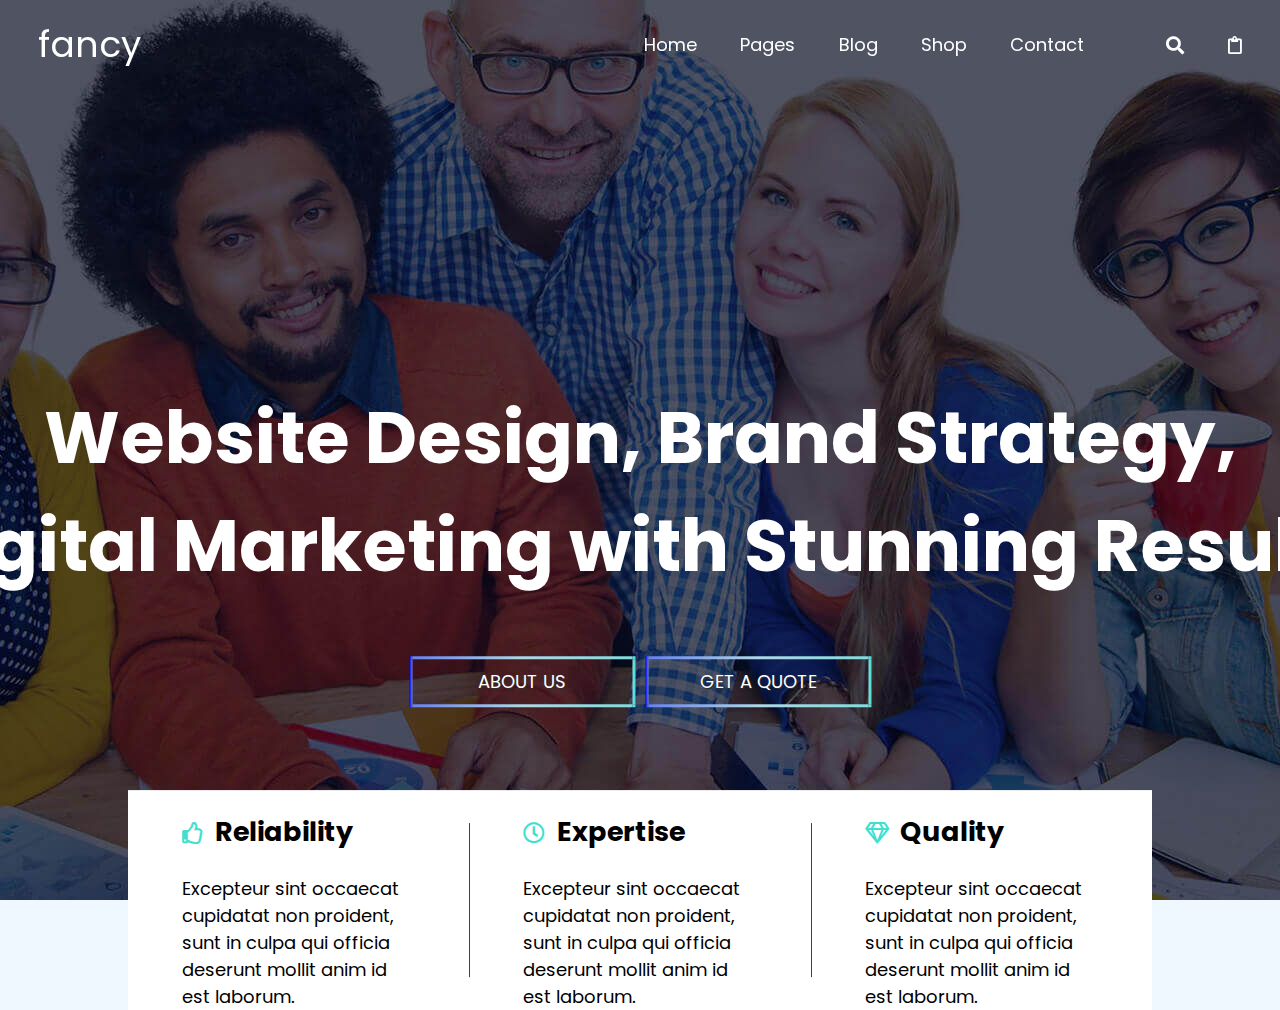
<file: Class_11_Example_2/index.html>
<html>
	<head>
		<title>Class 11 Example
		</title>
		<link rel="stylesheet" href="css/standard.css">
		<link href="https://fonts.googleapis.com/css?family=Poppins" rel="stylesheet">
		<link href="css/fontawesome-all.css" rel="stylesheet">
	</head>
	<body>
		<article id="home">
			<header>
				<span>fancy</span>
				<nav>
					<a href="#">Home</a>
					<a href="#">Pages</a>
					<a href="#">Blog</a>
					<a href="#">Shop</a>
					<a href="#">Contact</a>
					<a href="#"><i class="fas fa-search"></i></a>
					<a href="#"><i class="far fa-clipboard"></i></a>
				</nav>
			</header>
			<main>
				<h1>
					Website Design, Brand Strategy,
					<br>
					Digital Marketing with Stunning Results
				</h1>
				<a href="#">About us</a>
				<a href="#">Get a quote</a>
			</main>
			<div class="teaser">
				<div>
					<h2>
						<i class="far fa-thumbs-up"></i>
						Reliability
					</h2>
					Excepteur sint occaecat cupidatat non proident,
					sunt in culpa qui officia deserunt mollit anim id est laborum.
				</div>
				<div>
					<h2>
						<i class="far fa-clock"></i>
						Expertise
					</h2>
					Excepteur sint occaecat cupidatat non proident,
					sunt in culpa qui officia deserunt mollit anim id est laborum.
				</div>
				<div>
					<h2>
						<i class="far fa-gem"></i>
						Quality
					</h2>
					Excepteur sint occaecat cupidatat non proident,
					sunt in culpa qui officia deserunt mollit anim id est laborum.
				</div>
			</div>
		</article>
	</body>
</html>

<!-- 
a[href="#"]*5

i.fas.fa-search   
i.far.fa-clipboard   
 -->
</file>
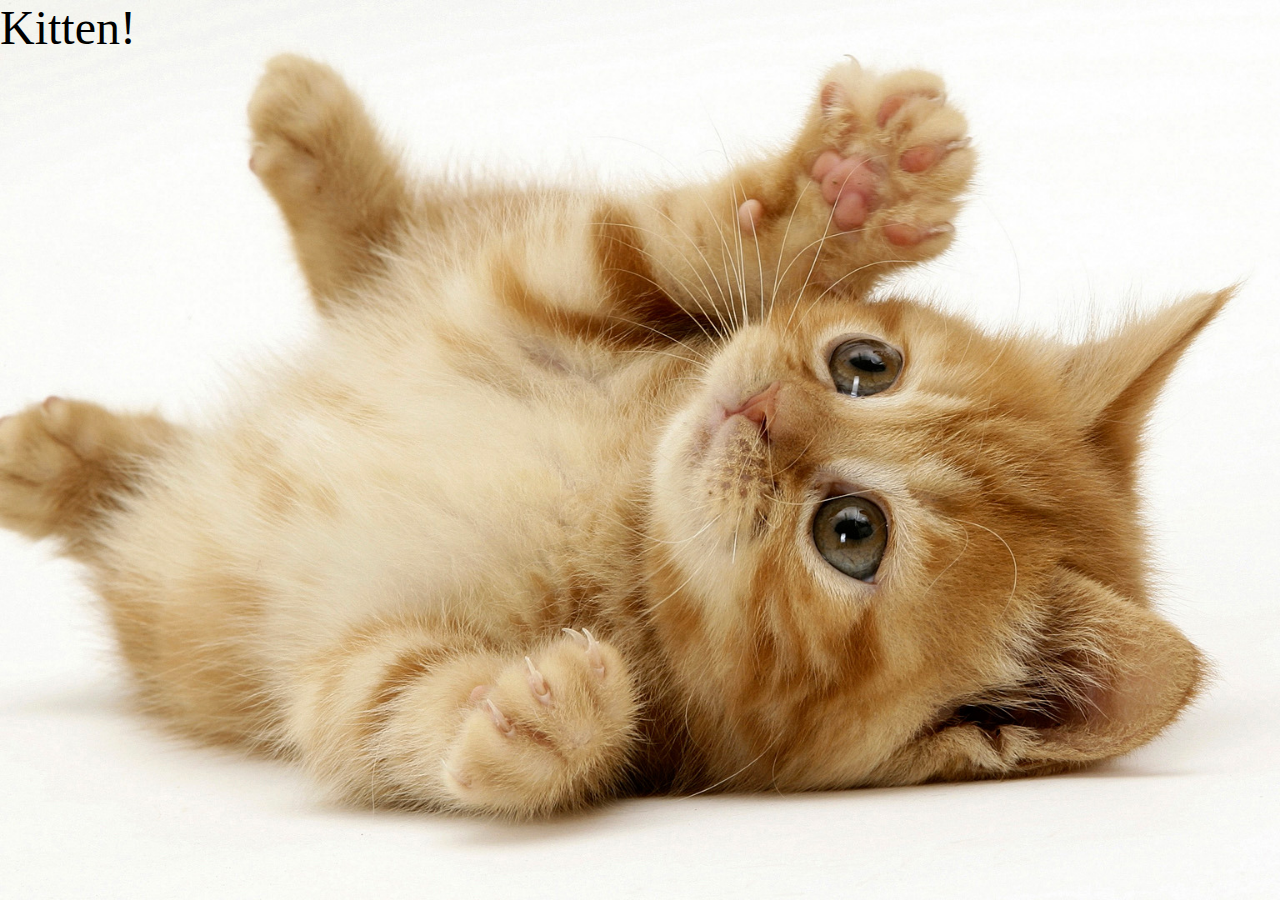
<file: code-challenge-three/index.html>
<!DOCTYPE html>
<html>
    <head>
        <title>Code Challenge 3</title>
        <link rel="stylesheet" href="./css/standard.css">
    </head>
    <body>
        <section id="kitten">Kitten!</section>
    </body>
</html>
</file>
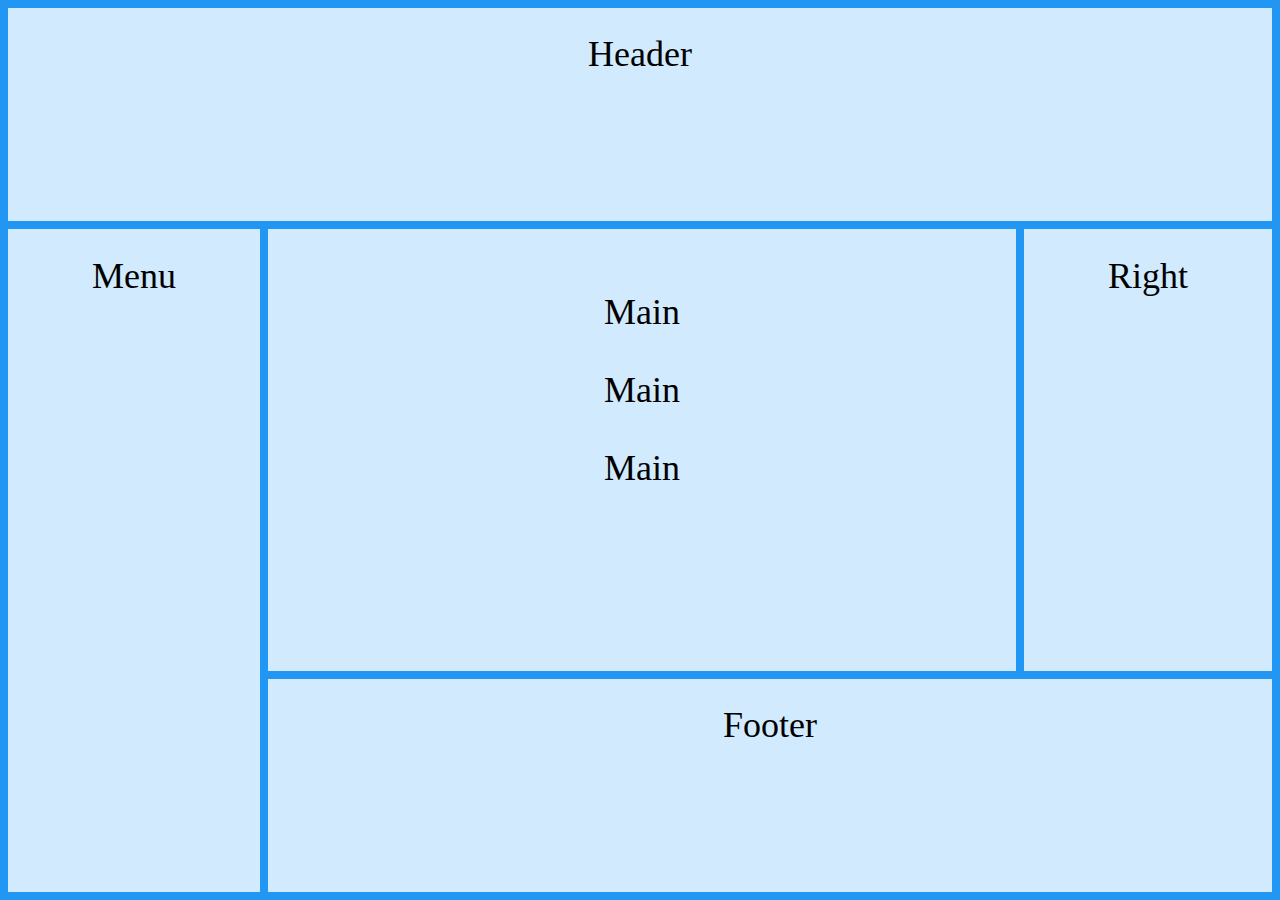
<file: grid-practice/index.html>
<!DOCTYPE html>
<html lang="en">
<head>
    <meta charset="UTF-8">
    <meta http-equiv="X-UA-Compatible" content="IE=edge">
    <meta name="viewport" content="width=device-width, initial-scale=1.0">
    <title>Grid Practice</title>
    <style>
        body {
            margin: 0;
        }
        /* Here are the grid-items with their grid-area names used later in grid-template-areas. */
        .item1 {
            grid-area: header;
        }
        .item2 {
            grid-area: menu;
        }
        .item3 {
            grid-area: main;
        }
        .item4 {
            grid-area: right;
        }
        .item5 {
            grid-area: footer;
        }
        /* The grid container class, aptly named grid-container */
        .grid-container {
            display: grid;      /* makes this a grid */
            grid-template-areas:        /* defines the genera layout of the grid */
                "header header header header header header"         /* row 1 layout */
                "menu   main   main   main   main   right"          /* row 2 layout */ 
                "menu   footer footer footer footer footer";        /* row 3 layout */
            grid-gap: 0.5em;   /* gap between the grid-items (NOT on the outside of the grid container) */
            padding: 0.5em;    /* for a uniform looking grid, this is the same value as grid-gap */
            /* Preview this and then change this padding to 0 and preview it again to see the difference */
            background-color: #2196F3;  /* Note how this background shows through the grid-gap */
            height: 100vh;
            box-sizing: border-box;
        }
        /* This selects all the grid-items to style them */
        .grid-container > div {
            /* What do you think setting this grid-item background-color with a 0.8 opacity does?
            Preview this and then change the 0.8 to 1.0 to see what this is for. */
            background-color: rgba(255, 255, 255, 0.8);
            text-align: center;
            padding-top: 0.7em;
            padding-bottom: 0.7em;
            font-size: 4vh;
        }
    </style>
</head>
<body>
    <!-- <h1>Grid Layout</h1> -->
    <!-- <p>This grid layout contains six columns and three rows:</p> -->
    <div class="grid-container">
        <div class="item1">Header</div>
        <div class="item2">Menu</div>
        <div class="item3">
            <p>Main</p>
            <p>Main</p>
            <p>Main </p>
        </div>
        <div class="item4">Right</div>
        <div class="item5">Footer</div>
    </div>
</body>
</html>
</file>
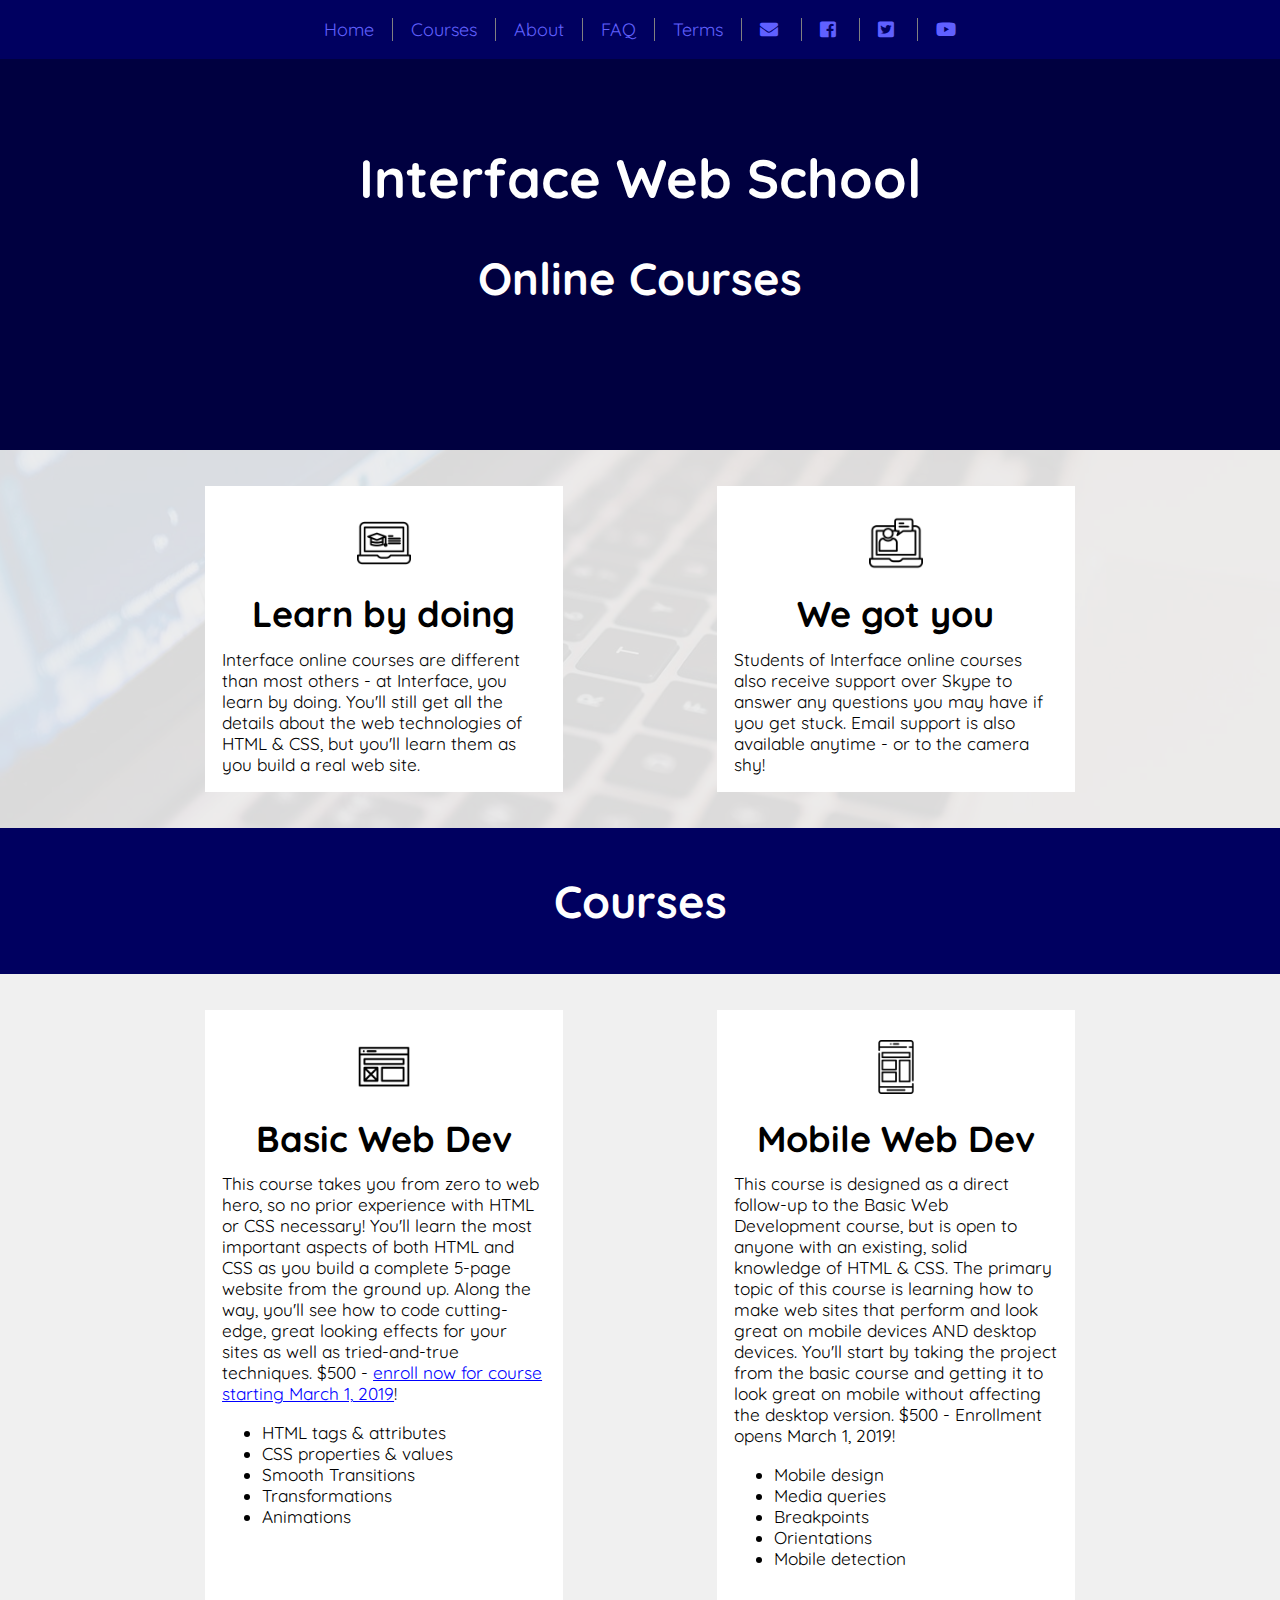
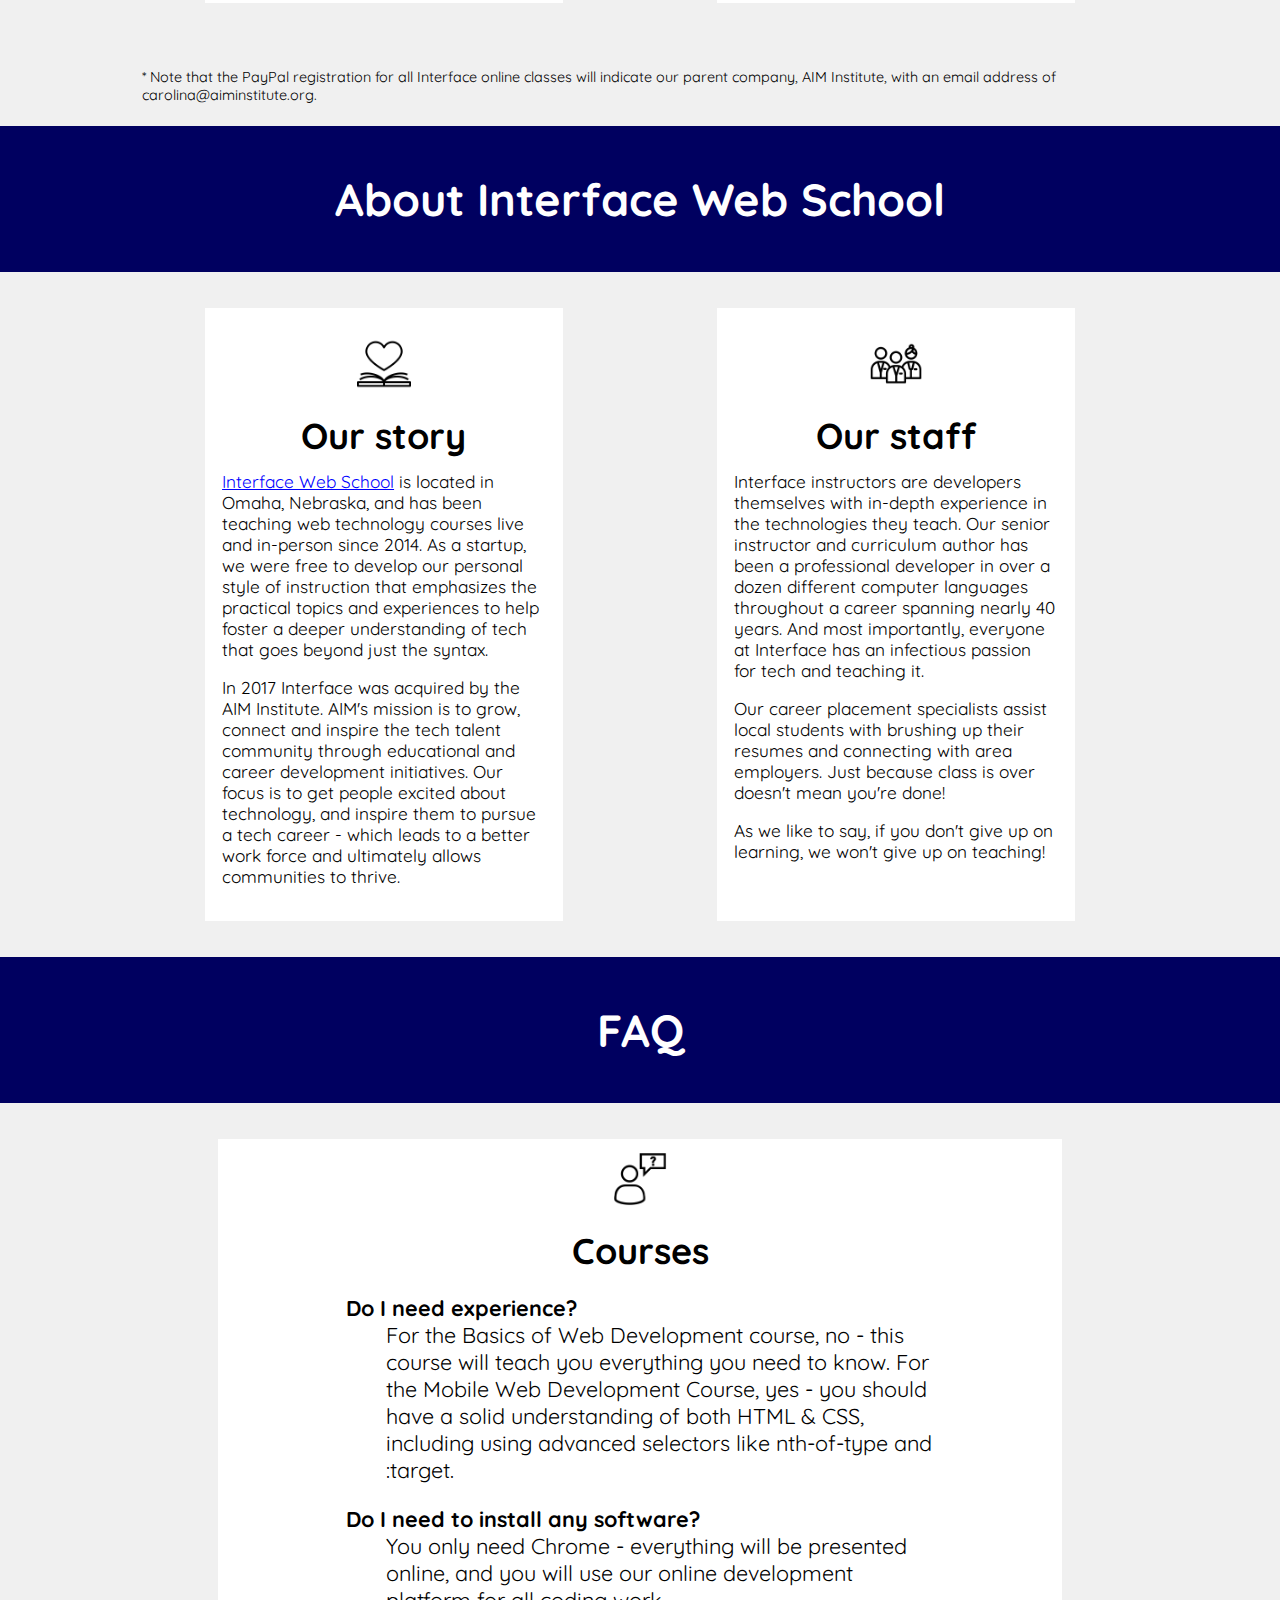
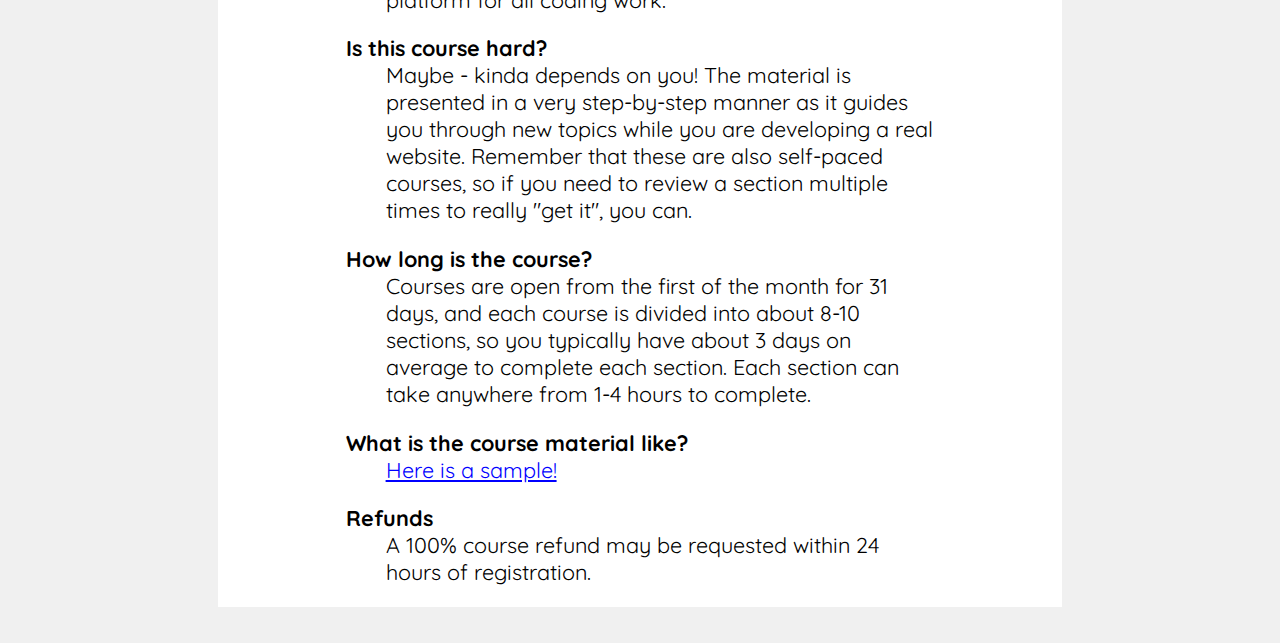
<file: Interface-Online-Courses-2023-Jan/index.html>
<!DOCTYPE html>
<html>
	<head>
		<title>Interface Online Classes</title>
		<link rel="icon" type="image/png" href="images/interface-school.png">
		<link href="https://fonts.googleapis.com/css?family=Quicksand|Sarabun" rel="stylesheet">
		<link rel="stylesheet" href="css/fontawesome-all.css">
		<link rel="stylesheet" href="standard.css">
		<link media="screen and (hover:none)" rel="stylesheet" href="mobile.css">
	</head>
	<body>
		<a href="#mobile-menu" id="mobile-menu">
			<i class="fas fa-bars"></i>
		</a>
		<nav>
			<a href="#home">Home</a>
			<a href="#courses">Courses</a>
			<a href="#about">About</a>
			<a href="#faq">FAQ</a>
			<a href="#tos">Terms</a>
			<div>
				<a href="mailto:hello@interfaceschool.com" title="email"><i class="fas fa-envelope"></i></a>
				<a href="https://www.facebook.com/InterfaceSchool/" title="facebook"><i class="fab fa-facebook-square"></i></a>
				<a href="https://twitter.com/InterfaceSchool" title="twitter"><i class="fab fa-twitter-square"></i></a>
				<a href="https://www.youtube.com/channel/UCmX62z-UFn5iG-ZtQdPsBXg" title="youtube"><i class="fab fa-youtube"></i></a>
			</div>
		</nav>
		<header id="home">
			<div class="slideshow-images">
				<img src="images/slide1.jpg" />
				<img src="images/slide2.jpg" />
				<img src="images/slide3.jpg" />
				<img src="images/slide4.jpg" />
				<img src="images/slide5.jpg" />
				<img src="images/slide6.jpg" />
			</div>
			<div class="content">
				<h1>Interface Web School</h1>
				<h2>Online Courses</h2>
			</div>
		</header>
		<article id="intro">
			<div class="side1">
				<h3><img src="./images/laptop.png" alt="" class="icon"></h3>
				<h3>Learn by doing</h3>
				Interface online courses are different than most 
				others - at Interface, you learn by doing. You'll 
				still get all the details about the web technologies 
				of HTML & CSS, but you'll learn them as you build a 
				real web site.
			</div>
			<div class="side2">
				<h3><img src="./images/chat.png" alt="" class="icon"></h3>
				<h3>We got you</h3>
				Students of Interface online courses also receive support 
				over Skype to answer any questions you may have if you get 
				stuck. Email support is also available anytime - or to the camera shy!
			</div>
		</article>
		<article id="courses">
			<h2>Courses</h2>
			<div class="boxes">
				<div class="side1">
					<h3><img src="./images/wireframe.png" alt="" class="icon"></h3>
					<h3>Basic Web Dev</h3>
					This course takes you from zero to web hero, so no prior experience
					with HTML or CSS necessary! You'll learn the most important aspects
					of both HTML and CSS as you build a complete 5-page website from the
					ground up. Along the way, you'll see how to code cutting-edge,
					great looking effects for your sites as well as tried-and-true
					techniques. $500 - <a href="/moodle/course/view.php?id=13">enroll now
					for course starting March 1, 2019</a>! 
					<ul>
						<li>HTML tags &amp; attributes</li>
						<li>CSS properties &amp; values</li>
						<li>Smooth Transitions</li>
						<li>Transformations</li>
						<li>Animations</li>
					</ul>
				</div>
				<div class="side2">
					<h3><img src="./images/web-design.png" alt="" class="icon"></h3>
					<h3>Mobile Web Dev</h3>
					This course is designed as a direct follow-up to the Basic Web Development
					course, but is open to anyone with an existing, solid knowledge of
					HTML & CSS. The primary topic of this course is learning how to make
					web sites that perform and look great on mobile devices AND desktop
					devices. You'll start by taking the project from the basic course and
					getting it to look great on mobile without affecting the desktop version.
					$500 - Enrollment opens March 1, 2019!
					<ul>
						<li>Mobile design</li>
						<li>Media queries</li>
						<li>Breakpoints</li>
						<li>Orientations</li>
						<li>Mobile detection</li>
					</ul>
				</div>
			</div>
			<footer>
				* Note that the PayPal registration for all Interface online classes will
				indicate our parent company, AIM Institute, with an email address of
				carolina@aiminstitute.org.
			</footer>
		</article>
		<article id="about">
			<h2>About Interface Web School</h2>
			<div class="boxes">
				<div class="side1">
					<h3><img src="./images/book.png" alt="" class="icon"></h3>
					<h3>Our story</h3>
					<a href="https://interfaceschool.com">Interface Web School</a> is located 
					in Omaha, Nebraska, and has been teaching web technology courses live and 
					in-person since 2014. As a startup, we were free to develop our personal 
					style of instruction that emphasizes the practical topics and experiences 
					to help foster a deeper understanding of tech that goes beyond just the 
					syntax.
					<p>
						In 2017 Interface was acquired by the AIM Institute. AIM's mission is 
						to grow, connect and inspire the tech talent community through 
						educational and career development initiatives. Our focus is to get 
						people excited about technology, and inspire them to pursue a tech 
						career - which leads to a better work force and ultimately allows 
						communities to thrive.
					</p>
				</div>
				<div class="side2">
					<h3><img src="./images/service.png" alt="" class="icon"></h3>
					<h3>Our staff</h3>
					Interface instructors are developers themselves with 
					in-depth experience in the technologies they teach. Our 
					senior instructor and curriculum author has been a 
					professional developer in over a dozen different computer 
					languages throughout a career spanning nearly 40 years. 
					And most importantly, everyone at Interface has an 
					infectious passion for tech and teaching it.
					<p>
						Our career placement specialists assist local students 
						with brushing up their resumes and connecting with area 
						employers. Just because class is over doesn't mean 
						you're done!
					</p>
					<p>
						As we like to say, if you don't give up on learning, we 
						won't give up on teaching!
					</p>
				</div>
			</div>
		</article>
		<article id="faq">
			<h2>FAQ</h2>
			<div class="boxes">
				<div class="box">
					<h3><img src="./images/customer-service.png" alt="" class="icon"></h3>
					<h3>Courses</h3>
					<dl>
						<dt>Do I need experience?</dt>
						<dd>
							For the Basics of Web Development course, no - this 
							course will teach you everything you need to know. 
							For the Mobile Web Development Course, yes - you 
							should have a solid understanding of both HTML & 
							CSS, including using advanced selectors like 
							nth-of-type and :target.
						</dd>
						<dt>Do I need to install any software?</dt>
						<dd>
							You only need Chrome - everything will be presented 
							online, and you will use our online development 
							platform for all coding work.
						</dd>
						<dt>Is this course hard?</dt>
						<dd>
							Maybe - kinda depends on you! The material is 
							presented in a very step-by-step manner as it guides 
							you through new topics while you are developing a 
							real website. Remember that these are also self-paced 
							courses, so if you need to review a section multiple 
							times to really "get it", you can.
						</dd>
						<dt>How long is the course?</dt>
						<dd>
							Courses are open from the first of the month for 31 
							days, and each course is divided into about 8-10 
							sections, so you typically have about 3 days on 
							average to complete each section. Each section can 
							take anywhere from 1-4 hours to complete.
						</dd>
						<dt>What is the course material like?</dt>
						<dd><a href="sample.html" target="_blank">Here is a sample!</a></dd>
						<dt>Refunds</dt>
						<dd>
							A 100% course refund may be requested within 24 hours of 
							registration.
						</dd>
					</dl>
				</div>
			</div>
		</article>
	</body>
</html>
</file>
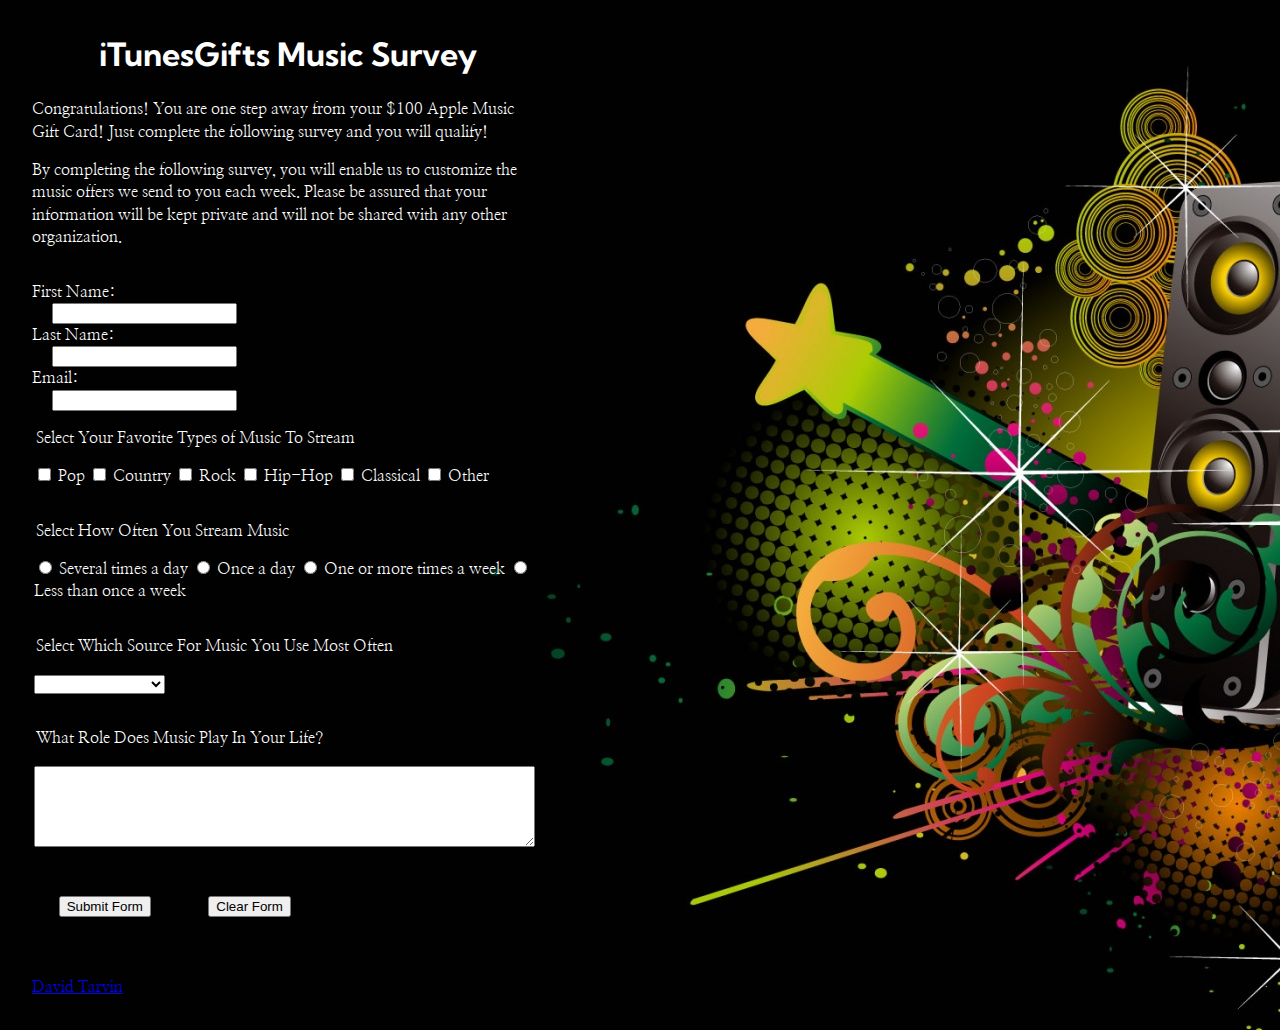
<file: music-survey/index.html>
<!DOCTYPE html>
<html lang="en">
<head>
    <meta charset="UTF-8">
    <meta http-equiv="X-UA-Compatible" content="IE=edge">
    <meta name="viewport" content="width=device-width, initial-scale=1.0">
    <title>Music Survey</title>
    <link rel="preconnect" href="https://fonts.googleapis.com">
    <link rel="preconnect" href="https://fonts.gstatic.com" crossorigin>
    <link href="https://fonts.googleapis.com/css2?family=Kumbh+Sans:wght@600&family=Nanum+Myeongjo&display=swap" rel="stylesheet">  
    <link rel="stylesheet" href="./main.css">
</head>
<body>
    <header>
        <h1>iTunesGifts Music Survey</h1>
        <p>
            Congratulations! You are one step away from your $100 Apple Music Gift 
            Card! Just complete the following survey and you will qualify!
        </p>
        <p>
            By completing the following survey, you will enable us to customize the music 
            offers we send to you each week. Please be assured that your information will be 
            kept private and will not be shared with any other organization.
        </p>
    </header>
    <form action="https://www.mccinfo.net/webresources/cgi-bin/formmail.asp" method="post">
        <label for="firstName" class="enterInfo">
            First Name: 
            <input type="text" id="firstName" name="firstName" required>
        </label>
        <label for="lastName" class="enterInfo">
            Last Name: 
            <input type="text" id="lastName" name="lastName" required>
        </label>
        <label for="email" class="enterInfo">
            Email:
            <input type="text" id="email" name="email" required>
        </label>

        <fieldset>
            <legend>Select Your Favorite Types of Music To Stream</legend>
            <input type="checkbox" name="musicType" id="pop" value="pop">
            <label for="pop">Pop</label>
            <input type="checkbox" name="musicType" id="country" value="country">
            <label for="country">Country</label>
            <input type="checkbox" name="musicType" id="rock" value="rock">
            <label for="rock">Rock</label>
            <input type="checkbox" name="musicType" id="hiphop" value="hiphop">
            <label for="hiphop">Hip-Hop</label>
            <input type="checkbox" name="musicType" id="classical" value="classical">
            <label for="classical">Classical</label>
            <input type="checkbox" name="musicType" id="other" value="other">
            <label for="other">Other</label>
        </fieldset>

        <fieldset>
            <legend>Select How Often You Stream Music</legend>
            <input type="radio" name="frequency" id="several" value="several">
            <label for="several">Several times a day</label>
            <input type="radio" name="frequency" id="daily" value="daily">
            <label for="daily">Once a day</label>
            <input type="radio" name="frequency" id="weekly" value="weekly">
            <label for="weekly">One or more times a week</label>
            <input type="radio" name="frequency" id="less" value="less">
            <label for="less">Less than once a week</label>
        </fieldset>

        <fieldset>
            <legend>Select Which Source For Music You Use Most Often</legend>
            <select name="musicSource" id="musicSource" size="1">
                <option value="empty"></option>
                <option value="apple">Apple Music</option>
                <option value="amazon">Amazon Music</option>
                <option value="spotify">Spotify</option>
                <option value="pandora">Pandora</option>
                <option value="none">None of the above</option>
            </select>
        </fieldset>

        <fieldset>
            <legend>What Role Does Music Play In Your Life?</legend>
            <textarea name="comments" id="comments" cols="60" rows="5"></textarea>
        </fieldset>
        
        <button type="submit" id="submit">Submit Form</button>
        <button type="reset" id="reset">Clear Form</button>

        <!-- Hidden Inputs -->
        <input type="hidden" name="recipient" value="dtarvin@aimcodeschool.org">
        <input type="hidden" name="subject" value="Music Survey">
        <input type="hidden" name="return_link_title" value="Return to Survey">
    </form>
    <footer>
        <a href="mailto:david.tarvin@gmail.com">David Tarvin</a>
    </footer>
</body>
</html>
</file>
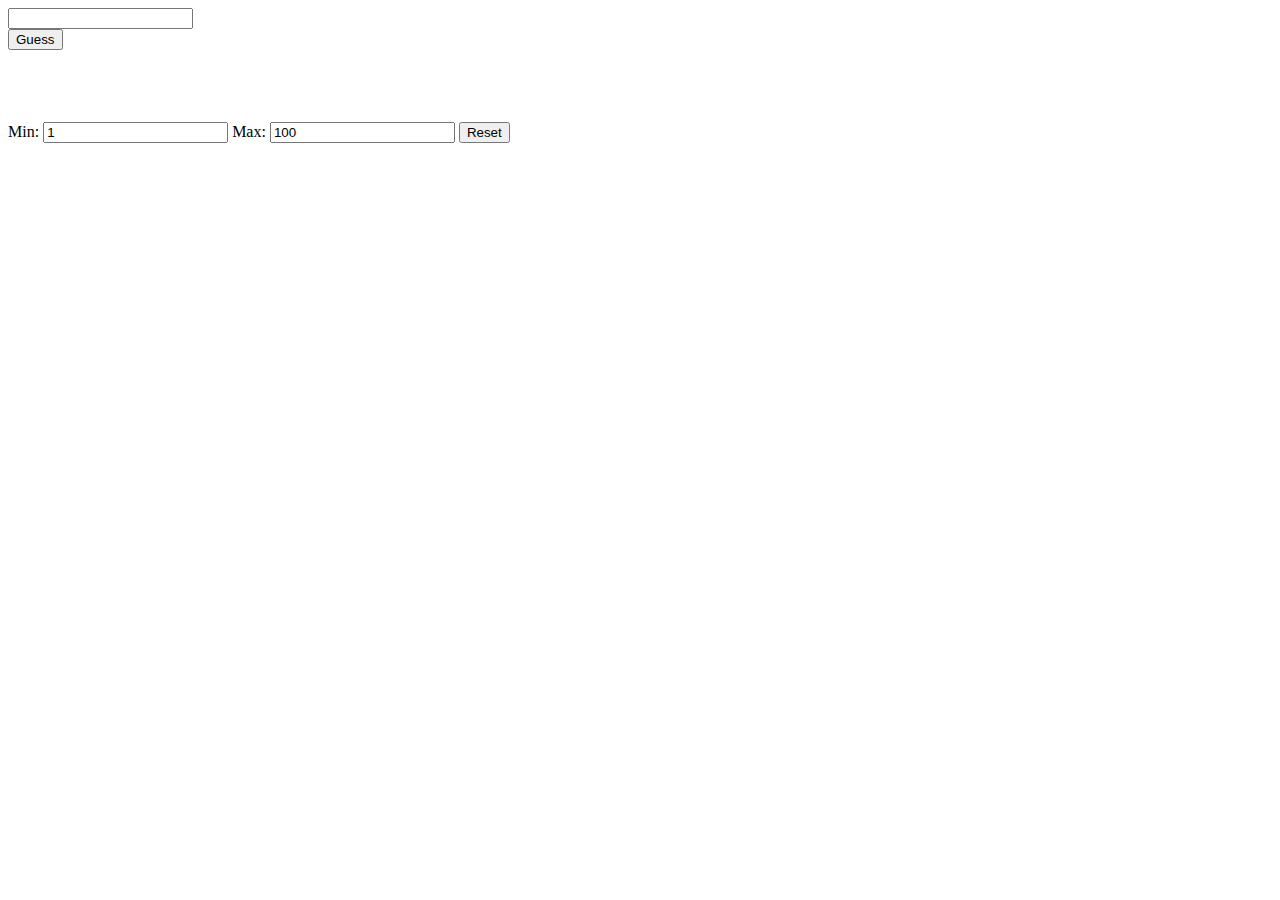
<file: numberGuessingGame/index.html>
<!DOCTYPE html>
<html lang="en">
<head>
    <meta charset="UTF-8">
    <meta http-equiv="X-UA-Compatible" content="IE=edge">
    <meta name="viewport" content="width=device-width, initial-scale=1.0">
    <title>Number Guessing Game</title>
    <style>
        .error {
            text-align: center;
            position: absolute;
            top: 50%;
            left: 50%;
            transform: translate(-50%, -50%);
            width: 30vw;
            height: 20vh;
            background-color: rgba(255, 255, 255, 0.8);
            line-height: 20vh;
            display: none;
        }
    </style>
</head>
<body>
    <input type="text" id="guess">
    <br>
    <button id="go" type="button">Guess</button>
    <span id="guessCount"></span>
    <br><br>
    <span id="userGuess"></span>
    <span id="result"></span>
    <br><br><br>
    Min: <input type="number" value="1" id="min">
    Max: <input type="number" value="100" id="max">
    <button id="reset">Reset</button>
    <script src="https://code.jquery.com/jquery-3.6.4.min.js" integrity="sha256-oP6HI9z1XaZNBrJURtCoUT5SUnxFr8s3BzRl+cbzUq8=" crossorigin="anonymous"></script>
    <script>
        let computerNumber = parseInt(Math.random() * 100) + 1;
        console.log(`Computer number is ${computerNumber}`);
        var counter = 0;

        $("#go").click(checkGuess);
            
        function checkGuess() {
            console.log("checkGuess entered");
            counter++;
            var guess = parseInt($("#guess").val());
            $("#userGuess").text(`Your guess is ${guess}.`);
            $("#guessCount").text(`You've guessed ${counter} times.`);
            if (guess == computerNumber) {
                $("#result").text("You got it!");
                $("#guessCount").text(`It took you ${counter} times to get it right.`);
            } else if (computerNumber > guess) {
                if (computerNumber - guess <= 5) {
                    $("#result").text("You're so close!");
                } else if (computerNumber - guess <= 10) {
                    $("#result").text("A little higher");
                } else {
                    $("#result").text("Higher");
                }
            } else {
                if (guess - computerNumber <= 5) {
                    $("#result").text("You're so close!");
                } else if (guess - computerNumber <= 10) {
                    $("#result").text("A little lower");
                } else {
                    $("#result").text("Lower");
                }
            }
        }
        $("#guess").keypress(function(e) {
            if(e.key == "Enter") {
                checkGuess();
                $("#guess").val('');
            } else if (e.key > 9) {
                e.preventDefault();
                return false;
            }
        });

        function reset() {
            let min = parseInt($("#min").val());
            let max = parseInt($("#max").val());
            let diff = Math.abs(max-min);
            counter = 0;
            computerNumber = parseInt(Math.random() * (diff + 1)) + min;
            console.log(`new number is ${computerNumber}`);
            $("#result").val('');
            $("#guessCount").val('');
            $("userGuess").val('');
        }

        $("#reset").click(reset);
        
    </script>
</body>
</html>

<!--
    1. Have the computer think of a number between 1 & 100.
    2. Have an input field & a submit button for users to guess what the number is.
    3. Allow the user to keep guessing without changing what number the computer is thinking of.
    4. Display a message if the user is right or wrong.
    Bonus (optional)
    1. Have a counter displaying how many times the user has guessed.
    2. Allow the user to set the range they want to guess between (1-100 or 1-10 etc).
    3. Give clues, such as you are close when guess is within 15 or very close when guess is within 5.
    4. Have a button to reset/restart that has the computer think of a new number.
-->
</file>
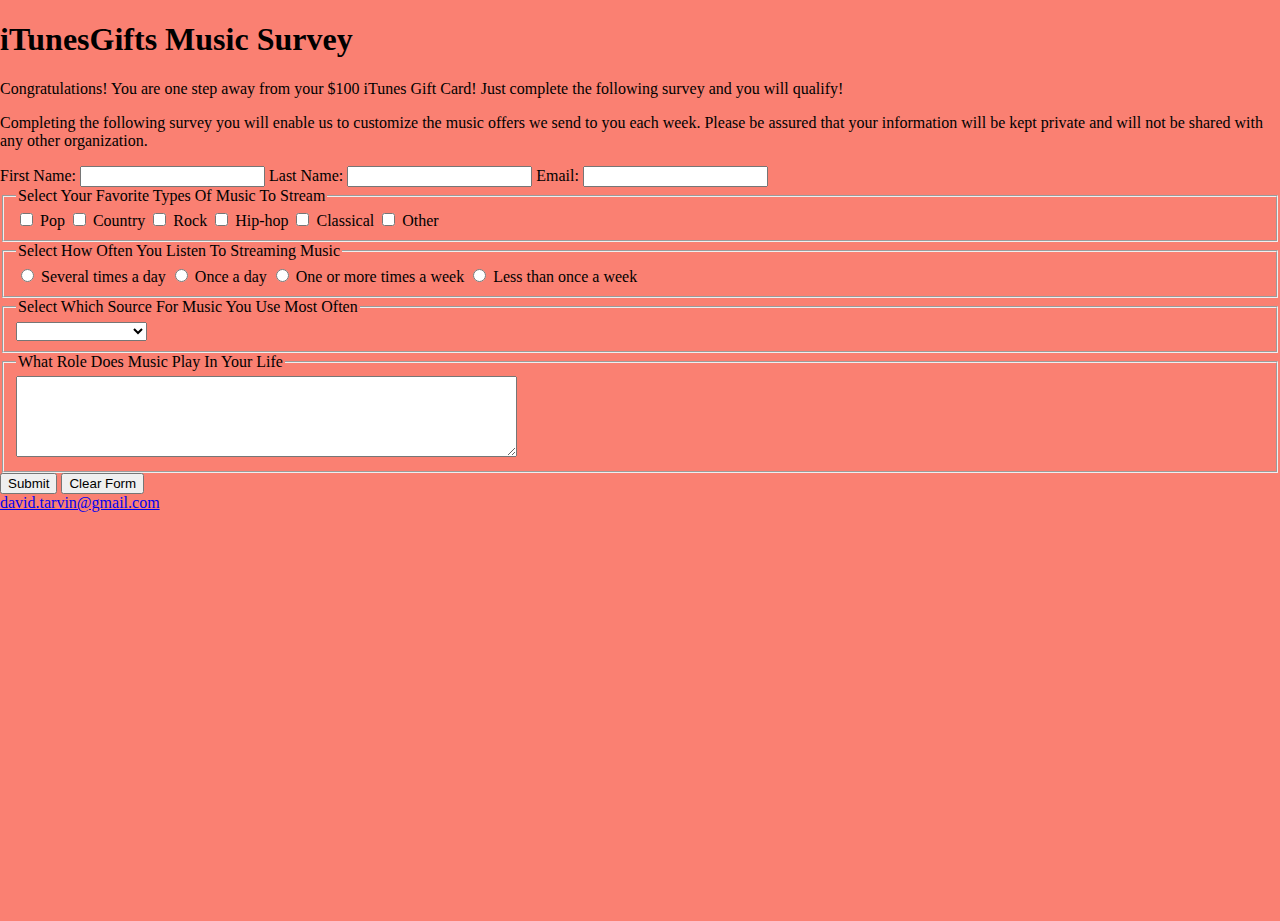
<file: survey-attempt/index.html>
<!DOCTYPE html>
<html lang="en">
<head>
    <meta charset="UTF-8">
    <meta http-equiv="X-UA-Compatible" content="IE=edge">
    <meta name="viewport" content="width=device-width, initial-scale=1.0">
    <title>Music Survey</title>
    <link rel="stylesheet" href="./main.css">
</head>
<body>
    <header>
        <h1>iTunesGifts Music Survey</h1>
        <p>
            Congratulations! You are one step away from your $100 iTunes 
            Gift Card! Just complete the following survey and you will 
            qualify!
        </p>
        <p>
            Completing the following survey you will enable us to 
            customize the music offers we send to you each week. 
            Please be assured that your information will be kept 
            private and will not be shared with any other 
            organization.
        </p>
    </header>
    <form action="https://www.mccinfo.net/webresources/cgi-bin/formmail.asp" method="post">
        <label for="firstName" class="enterInfo">
            First Name: 
            <input type="text" id="firstName" name="firstName" required>
        </label>
        <label for="lastName" class="enterInfo">
            Last Name: 
            <input type="text" id="lastName" name="lastName" required>
        </label>
        <label for="email" class="enterInfo">
            Email: 
            <input type="text" id="email" name="email" required>
        </label>

        <fieldset>
            <legend>Select Your Favorite Types Of Music To Stream</legend>
            <input type="checkbox" name="musicTypes" value="pop" id="pop">
            <label for="pop">Pop</label>
            <input type="checkbox" name="musicTypes" value="country" id="country">
            <label for="country">Country</label>
            <input type="checkbox" name="musicTypes" value="rock" id="rock">
            <label for="rock">Rock</label>
            <input type="checkbox" name="musicTypes" value="hiphop" id="hiphop">
            <label for="hiphop">Hip-hop</label>
            <input type="checkbox" name="musicTypes" value="classical" id="classical">
            <label for="classical">Classical</label>
            <input type="checkbox" name="musicTypes" value="other" id="other">
            <label for="other">Other</label>
        </fieldset>
        
        <fieldset>
            <legend>Select How Often You Listen To Streaming Music</legend>
            <input type="radio" name="frequency" id="several" value="several">
            <label for="several">Several times a day</label>
            <input type="radio" name="frequency" id="daily" value="daily">
            <label for="daily">Once a day</label>
            <input type="radio" name="frequency" id="weekly" value="weekly">
            <label for="weekly">One or more times a week</label>
            <input type="radio" name="frequency" id="less" value="less">
            <label for="less">Less than once a week</label>
        </fieldset>

        <fieldset>
            <legend>Select Which Source For Music You Use Most Often</legend>
            <select name="musicSource" id="musicSource" size="1">
                <option value="empty"></option>
                <option value="apple">Apple Music</option>
                <option value="amazon">Amazon Music</option>
                <option value="pandora">Pandora</option>
                <option value="spotify">Spotify</option>
                <option value="none">None of the above</option>
            </select>
        </fieldset>

        <fieldset>
            <legend>What Role Does Music Play In Your Life</legend>
            <textarea name="comments" id="comments" cols="60" rows="5"></textarea>
        </fieldset>

        <input type="submit" id="submit" value="Submit">
        <input type="reset" id="reset" value="Clear Form">

        <!-- Hidden inputs -->
        <input type="hidden" name="recipient" value="drtarvin@mail.mccneb.edu">
        <input type="hidden" name="subject" value="Music Survey">
        <input type="hidden" name="return_link_title" value="Return to Survey">
    </form>
    <footer>
        <a href="mailto:david.tarvin@gmail.com">david.tarvin@gmail.com</a>
    </footer>
</body>
</html>
</file>
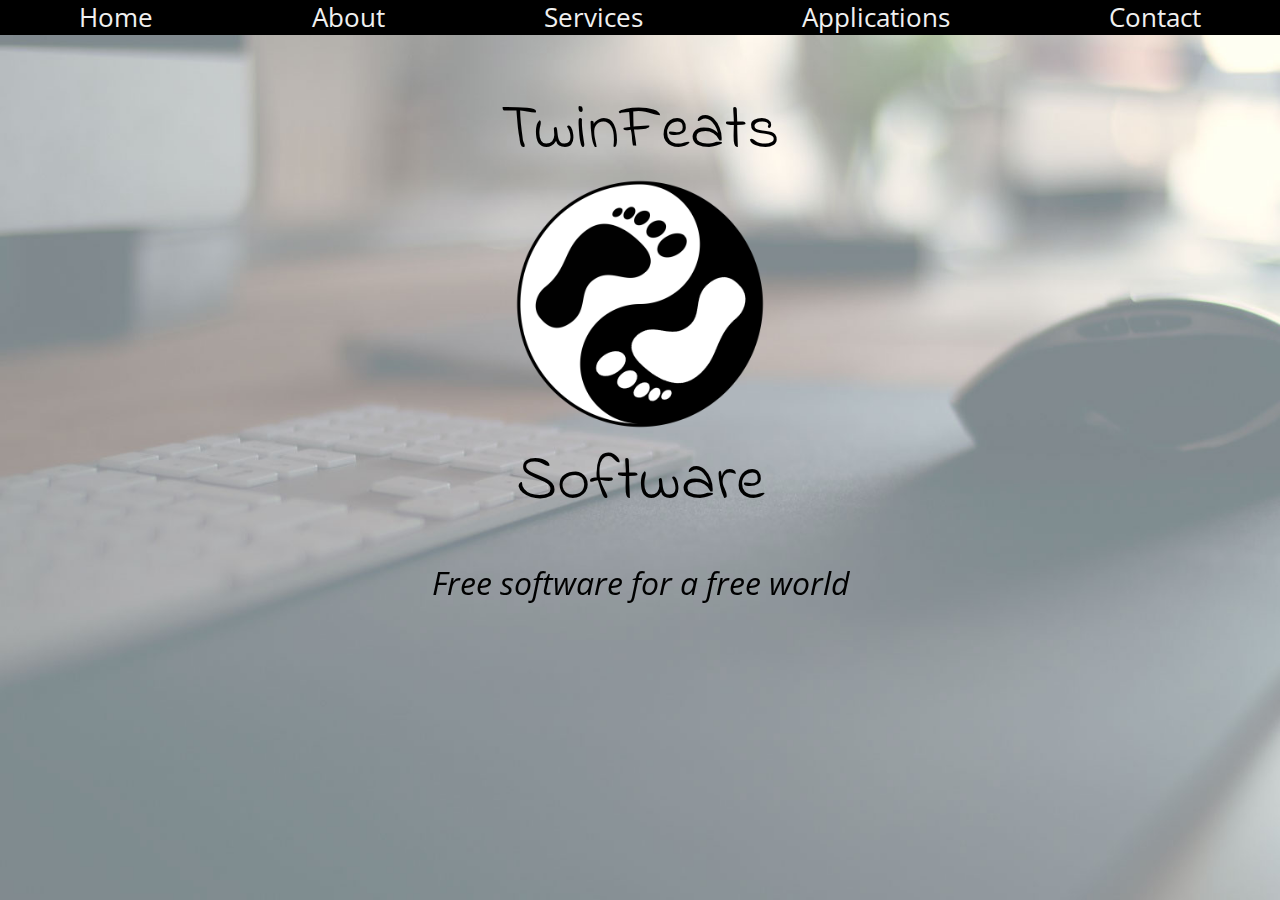
<file: twinfeats-software/index.html>
<!DOCTYPE html>
<html>
    <head>
        <title>TwinFeats Software</title>
        <link rel="preconnect" href="https://fonts.googleapis.com">
        <link rel="preconnect" href="https://fonts.gstatic.com" crossorigin>
        <link href="https://fonts.googleapis.com/css2?family=Indie+Flower&family=Open+Sans&display=swap" rel="stylesheet">
        
        <link rel="stylesheet" href="./css/standard.css">
        <link rel="stylesheet" href="./css/mobile.css" media="screen and (orientation: portrait)">
    </head>
    <body>
        <a id="mobile-nav" href="#nav">
            <img src="./images/menu.png" alt="" id="menu">
        </a>
        <nav id="nav">
            <a href="#home">Home</a>
            <a href="#about">About</a>
            <a href="#services">Services</a>
            <a href="#apps">Applications</a>
            <a href="#contact">Contact</a>
        </nav>
        <article id="about">
            <h1>About Us</h1>
            <p>
                Twin brothers Kent & Kevin Smotherman founded TwinFeats Software in 1983 with a simple premise:
                Free software for a free world. From the beginnings on the Commodore 64 to today's Android apps, that
                vision has never wavered.
            </p>
            <div class="photobox">
                <div class="stage">
                    <figure class="cube">
                        <img class="front" src="./images/kent-solo-chess.jpg" alt="">
                        <img class="back" src="./images/computer.jpg" alt="">
                        <img class="left" src="./images/kayak.jpg" alt="">
                        <img class="right" src="./images/tacos.jpg" alt="">
                    </figure>
                    <figcaption>Kent Smotherman</figcaption>
                </div>
                <div>
                    Kent Smotherman has 38 years of professional development experience using over a
                    dozen programming languages. He enjoys teaching web development, chess, and
                    petting the family cat, Solo (obviously), though he is not a Bond villain.
                </div>
            </div> 
            <div class="photobox">
                <div class="stage">
                    <figure class="cube">
                        <img class="front" src="./images/kevin.jpg" alt="">
                        <img class="back" src="./images/cards.jpg" alt="">
                        <img class="left" src="./images/kevin-grill.jpg" alt="">
                        <img class="right" src="./images/kevin1.jpg" alt="">
                    </figure>
                    <figcaption>Kevin Smotherman</figcaption>
                </div>
                <div>
                    Kevin Smotherman has 30 years of professional development experience. His current
                    role is as Lead/Advisory Software Development Engineer at CSG International. His
                    favorite day of the year is Groundhog Day. No one knows why.
                </div>
            </div>
        </article>
        <img src="./images/c64.jpg" alt="">
        <article id="services">
            <h1>Services</h1>
            <p>
                TwinFeats Software creates innovative, custom web applications which will meet and exceed expectations.
                We will work with you to fully understand your needs, but more than that - your data. Web applications are
                all about data, and without deeply understanding the needs of your data, your web application will suffer.
            </p>
            <h2>Web application? Huh?</h2>
            <p>
                Web sites are static. The content they display doesn't change dynamically. A web application is a web site
                powered by a database. Facebook is a great example of a web application - the data shown varies by user and
                can change every single second.
            </p>
            <img src="./images/kidjuice.jpg" alt="" class="bonus-img">
        </article>
        <img src="./images/www.jpg" alt="">
        <article id="apps">
			<h1>Applications</h1>
            <div class="sidebar">
                <img src="./images/dand.JPG" alt="">
                <img src="./images/deckbldr.gif" alt="">
                <img src="./images/kidjuice.jpg" alt="">
            </div>
            <div class="content">
                <p>
                    We've written so many applications in the last 35+ years that we have literally lost count! Applications
                    like our FreedomWare line of games for the Commodore 64 are long gone, as are our productivity suite for
                    GEOS on the C64 and Amiga.
                </p>
                <p>
                    Ever use WebEx, GotoMeeting, or Zoom teleconferencing software? We wrote our own back in the 90s for not
                    just conferencing, but online learning. Our Android applications range from custom games to productivity
                    tools. Web sites and web applications? We've done 'em by the dozens. 
                </p>
                <p>
                    As we like to say, if we can't do it at TwinFeats Software, its a hardware problem!
                </p>
            </div>
			<div class="sidebar">
                <img src="./images/firefly.png" alt="">
                <img src="./images/gradebook.png" alt="">
                <img src="./images/capture.png" alt="">
            </div>
            <img src="./images/webappdev.jpg" alt="" class="bonus-img">
		</article>
        <img src="./images/apps.jpg" alt="">
        <article id="contact">
            <h1>Contact</h1>
            <div>
                <a href="mailto:kent@twinfeats.com"><img src="./images/email.png" alt="">Email</a>
                <a href="tel:402-718-5784"><img src="./images/phone-call-1.png" alt="">(402) 718-5784</a>
                <a href="https://fb.me/TwinFeats"><img src="./images/facebook.png" alt="">Facebook</a>
                <a href="https://twitter.com/TwinFeats"><img src="./images/twitter.png" alt="">Twitter</a>
            </div>
        </article>
        <img src="./images/contactbg.jpg" alt="">
        <article id="home">
            <div class="vertical-container">
                <div class="title">TwinFeats</div>
                <div>
                    <img class="logo" src="./images/logo.png" alt="logo">
                </div>
                <div class="title">Software</div>
                <p class="tagline">Free software for a free world</p>
                <div id="bonus">
                    <p>TwinFeats Software is twin brothers Kent &amp; Keith Smotherman.</p>
                    <p>&copy; 2019 TwinFeats Software, all rights reserved.</p>
                    <p>402.555.5555</p>
                </div>
            </div>
        </article>
        <script src="https://code.jquery.com/jquery-3.6.4.min.js" integrity="sha256-oP6HI9z1XaZNBrJURtCoUT5SUnxFr8s3BzRl+cbzUq8=" crossorigin="anonymous"></script>
        <script src="./js/main.js"></script>
    </body>
</html>
</file>
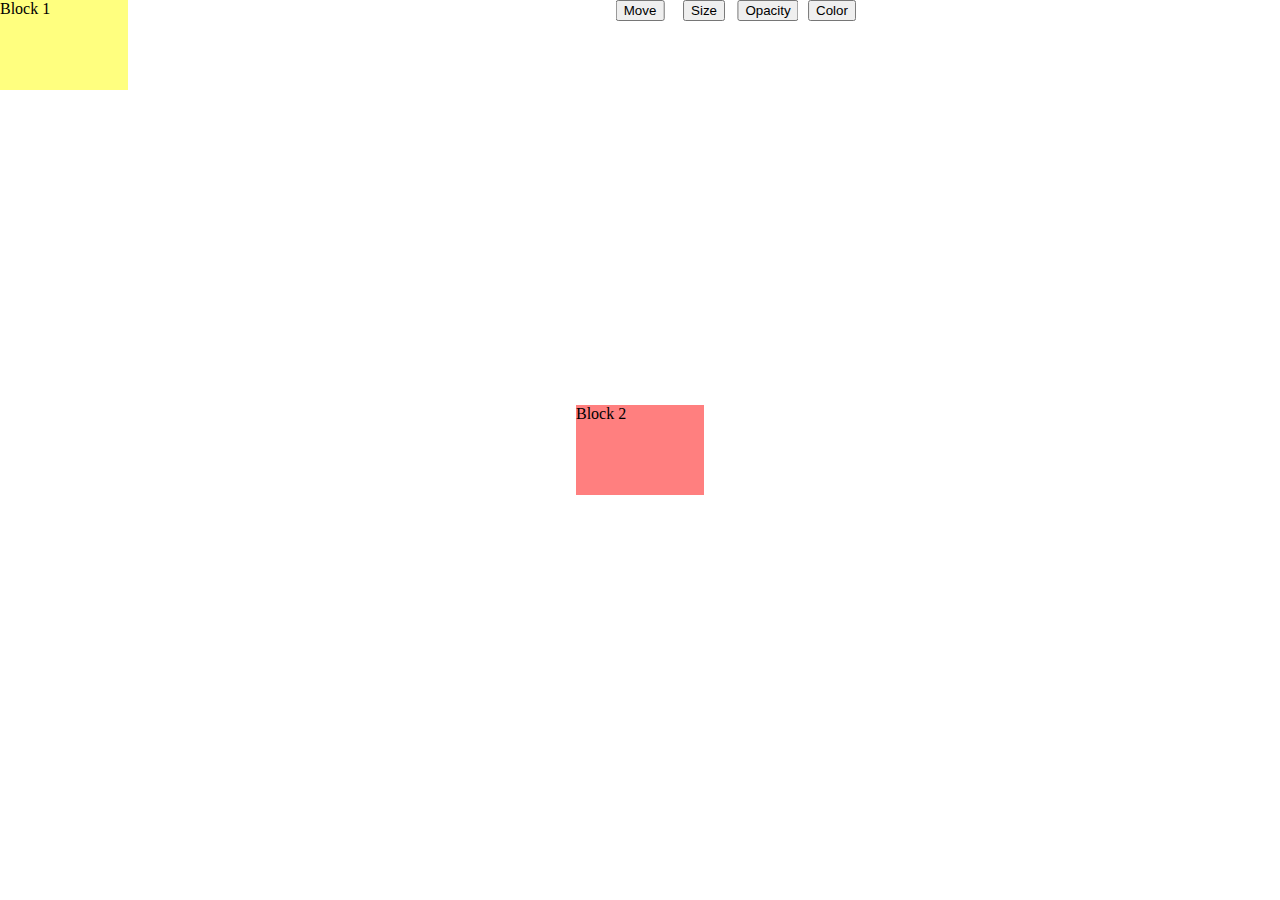
<file: transitions/transitions1/index.html>
<!DOCTYPE html>
<html lang="en">
<head>
    <meta charset="UTF-8">
    <meta http-equiv="X-UA-Compatible" content="IE=edge">
    <meta name="viewport" content="width=device-width, initial-scale=1.0">
    <title>Transitions 1</title>
    <link rel="stylesheet" href="style.css">
</head>
<body>
    <button type="button" id="move">Move</button>
    <button type="button" id="size">Size</button>
    <button type="button" id="opacity">Opacity</button>
    <button type="button" id="color">Color</button>
    <div id="block1">Block 1</div>
    <div id="block2">Block 2</div>
</body>
</html>
</file>
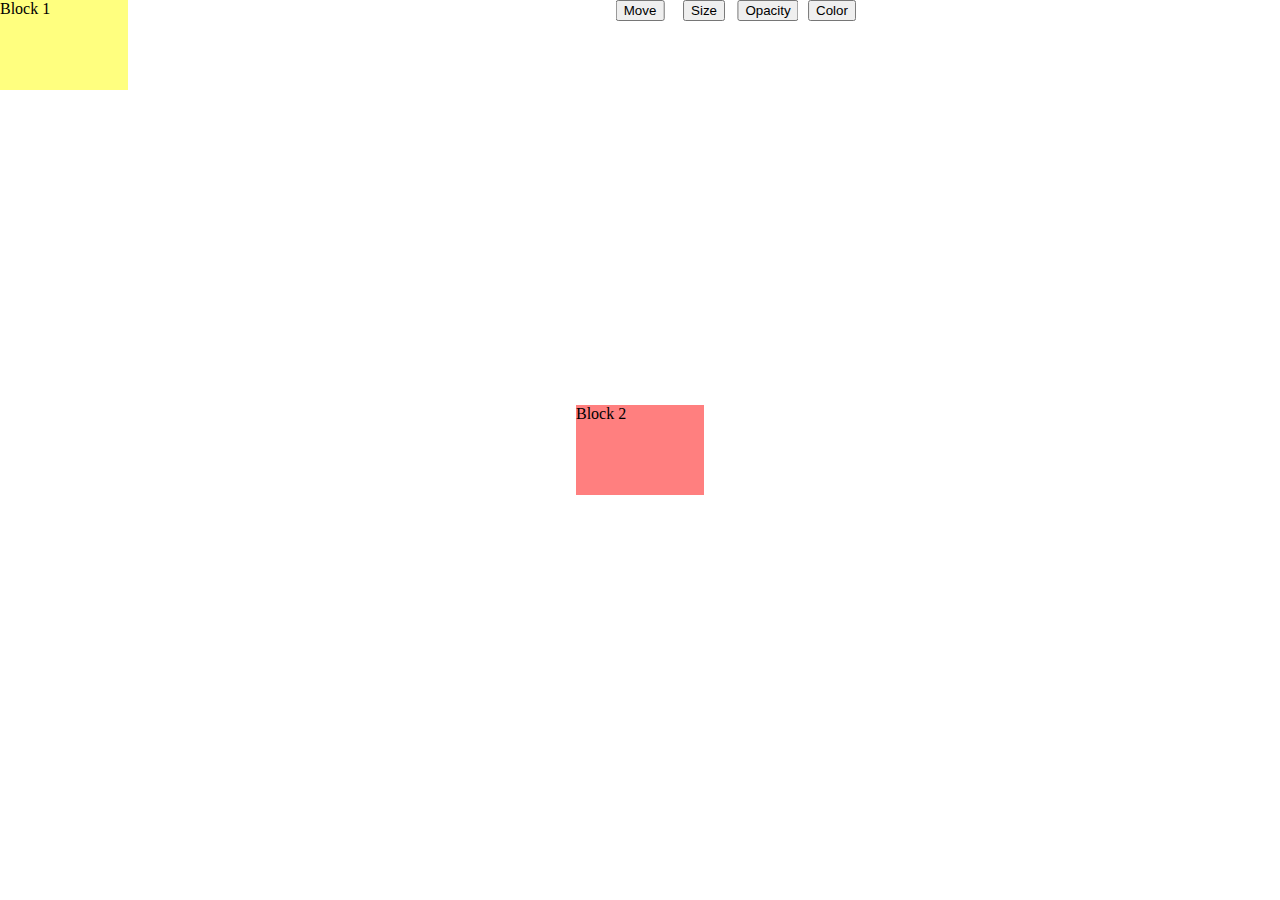
<file: transitions/transitions2/index.html>
<!DOCTYPE html>
<html lang="en">
<head>
    <meta charset="UTF-8">
    <meta http-equiv="X-UA-Compatible" content="IE=edge">
    <meta name="viewport" content="width=device-width, initial-scale=1.0">
    <title>Transitions 2</title>
    <link rel="stylesheet" href="standard.css">
</head>
<body>
    <button type="button" id="move">Move</button>
    <button type="button" id="size">Size</button>
    <button type="button" id="opacity">Opacity</button>
    <button type="button" id="color">Color</button>
    <div id="block1">Block 1</div>
    <div id="block2">Block 2</div>

    <script
  src="https://code.jquery.com/jquery-3.6.4.min.js"
  integrity="sha256-oP6HI9z1XaZNBrJURtCoUT5SUnxFr8s3BzRl+cbzUq8="
  crossorigin="anonymous"></script>
    <script src="script.js"></script>
</body>
</html>
</file>
<file: Class_11_Example_2/css/standard.css>
html, body {
    margin: 0;
    font-family: Poppins, sans-serif;
    font-size: 2vh;
    color: white;
    background-color: aliceblue;
}

#home {
    background-image: url("../images/background.jpg");
    background-size: cover;
    background-repeat: no-repeat;
    width: 100%;
    height: 100vh;
    background-position: center top;
}

header {
    position: fixed;
    top: 0;
    left: 0;
    width: 100%;
    display: flex;
    justify-content: space-between;
}

header > span {
    margin-left: 3vw;
    font-size: 2em;
    line-height: 5rem;
    vertical-align: middle;
}

header > nav > a:last-child {
    margin-right: 3vw;
}

header > nav > a:nth-last-child(2) {
    margin-left: 3vw;
}

nav > a {
    color: white;
    text-decoration: none;
    margin-right: 3vw;
    line-height: 5em;
    vertical-align: middle;
}

main {
    font-size: 2em;
    position: absolute;
    left: 50%;
    top: 50%;
    transform: translate(-50%, calc(-50% + 2em));
    white-space: nowrap;
    text-align: center;
}

main a {
    font-size: 1rem;
    text-transform: uppercase;
    padding-top: 0.5em;
    padding-bottom: 0.5em;
    width: 20ch;
    border: 3px solid transparent;
    border-image: linear-gradient(90deg, blue, lightblue, turquoise);
    border-image-slice: 30%;
    display: inline-block;
    color: inherit;
    text-shadow: 1px 1px #303030;
    text-decoration: none;
}

main a:hover {
    border-width: 0;
    padding-top: calc(.5em + 3px);
    padding-bottom: calc(.5em + 3px);
    width: calc(20ch + 5px);
    background: linear-gradient(90deg, blue, lightblue, turquoise);
}

.teaser {
    position: absolute;
    top: 100vh;
    left: 50%;
    transform: translate(-50%, -50%);
    background-color: white;
    color: black;
    display: flex;
    width: 80%;
}

.teaser > div {
    padding-left: 3em;
    padding-right: 3em;
    position: relative;
}

.teaser > div::after {
    border-right: 1px solid #404040;
    content: "";
    position: absolute;
    width: 100%;
    height: 70%;
    left: 0;
    top: 15%;
}

.teaser > div:last-child::after {
    border-right: 0;
}

.teaser > div > h2 > i {
    font-size: 0.8em;
    color: turquoise;
    margin-right: 0.25em;
}
</file>
<file: code-challenge-three/css/standard.css>
body {
    margin: 0;
}

#kitten {
    background-image: url("../images/kitten.jpg");
    background-size: cover;
    background-position: center center;
    font-size: 3rem;
    height: 100vh;
    width: 100%;
}
</file>
<file: Interface-Online-Courses-2023-Jan/standard.css>
html {
    font-family: Quicksand,sans-serif;
    font-size: large;
}


body {
    margin: 0;
    background-color: #f0f0f0;
}

#mobile-menu {
    display: none;
}

nav {
    background: #000060;
    position: fixed;
    top: 0;
    left: 0;
    width: 100%;
    padding: 1em;
    display: flex;
    justify-content: center;
    box-sizing: border-box;
    z-index: 2;
}

a {
    color: blue;
    text-decoration: underline;
}

nav a {
    text-decoration: none;
    padding-left: 1em;
    padding-right: 1em;
    border-left: 1px solid gray;
    text-align: center;
    color: #6060ff;
    transition: color .5s;
}

nav a:hover {
    color: white;
    text-shadow: 1px 1px 2px #808080;
}

nav > a:first-child {
    border-left: 0;
}

header {
    position: relative;
    margin-top: 3em;
    height: 50vh;
    color: white;
    display: flex;
    justify-content: center;
}

h1, h2, h3, h4, h5, h6 {
    font-family: Quicksand,sans-serif;
    text-align: center;
}

h1 {
    font-size: 3rem;
}

h2 {
    font-size: 2.5rem;
}

.slideshow-images {
    position: absolute;
    left: 0;
    top: 0;
    width: 100%;
    height: 100%;
    z-index: -1;
    background-color: black;
}


.slideshow-images:after {
    content: "";
    position: absolute;
    left: 0;
    top: 0;
    width: 100%;
    height: 100%;
    background-color: #000050;
    opacity: 0.8;
}


.slideshow-images > img {
    position: absolute;
    top: 0;
    left: 0;
    opacity: 0;
    width: 100%;
    height: 100%;
    object-fit: cover;
    animation: slideshow 36s linear infinite;
}

.slideshow-images img:nth-child(2) {
    animation-delay: 6s;
}


.slideshow-images img:nth-child(3) {
    animation-delay: 12s;
}


.slideshow-images img:nth-child(4) {
    animation-delay: 18s;
}


.slideshow-images img:nth-child(5) {
    animation-delay: 24s;
}


.slideshow-images img:nth-child(6) {
    animation-delay: 30s;
}
@keyframes slideshow {
    0% {
        opacity: 0;
    }
    1.38% {
        opacity: 1;
    }
    15.27% {
        opacity: 1;
    }
    16.65% {
        opacity: 0;
    }
    100% {
        opacity: 0;
    }
}

header > .content {
    position: absolute;
    top: 50%;
    left: 0;
    width: 100%;
    transform: translateY(-50%);
}

header {
    margin-top: 0;
}

h3 {
    font-size: 2rem;
    margin-top: .7rem;
    margin-bottom: .7rem;
}

article {
    position: relative;
}

article::before {
    content: "";
    background-size: cover;
    background-position: center;
    background-attachment: fixed;
    opacity: .1;
    position: absolute;
    top: 0;
    left: 0;
    width: 100%;
    height: 100%;
    z-index: -1;
}

#intro, .boxes {
    padding-top: 2rem;
    padding-bottom: 2rem;
    padding-left: 10vw;
    padding-right: 10vw;
    font-size: 1.2rem;
    display: flex;
    justify-content: space-around;
    align-items: stretch;
}

.side1, .side2 {
    background-color: white;
    box-sizing: border-box;
    min-width: 35%;
    max-width: 35%;
    font-size: .8em;
    padding: 1em;
}

.icon {
    height: 1.5em;
}

#intro::before {
    background-image: url("./images/coding.jpg");
}


article > h2 {
    background-color: #000060;
    color: white;
    margin: 0;
    padding-top: 1em;
    padding-bottom: 1em;
}

footer {
    background-color: transparent;
    padding: 1em;
    margin: 1em 10vw .5em 10vw;
    font-size: 0.8em;
}

#courses::before {
    background-image: url("./images/computer-class.jpg");
    background-position: center top;
}

#about::before {
    background-image: url("./images/kent-teaching.jpg");
    background-position: center top;
}

.box {
    padding-left: 10vw;
    padding-right: 10vw;
    margin-left: 7vw;
    margin-right: 7vw;
    background-color: white;
}

dt {
    font-weight: bold;
}

dd {
    margin-bottom: 1em;
}
</file>
<file: Interface-Online-Courses-2023-Jan/mobile.css>
#mobile-menu {
    display: block;
    position: fixed;
    right: 2vw;
    top: 0;
    font-size: 4rem;
    color: white;
    z-index: 2;
}

nav {
    display: none;
    right: 2vw;
    top: 4rem;
    font-size: 3em;
    align-items: center;
}

#mobile-menu:target ~ nav {
    display: flex;
    flex-direction: column;
    padding: 0.5em;
}

nav > a {
    border: 0;
    padding: .5em;
}

nav > div {
    margin-top: 1em;
}

nav > div > a:first-child {
    border-left: 0;
}

#intro, .boxes {
    flex-direction: column;
    min-height: 50vh;
    box-sizing: border-box;
}

.side1, .side2 {
    min-width: 80vw;
    max-width: 80vw;
    margin-bottom: 2em;
}

.box {
    padding-left: 5vw;
    padding-right: 5vw;
    margin: 0;
}
</file>
<file: music-survey/main.css>
body {
    margin: 0;
    background-image: url(./vector-speaker-1680x1050.jpg);
    color: #fff;
    font: 16px/1.4 "Nanum Myeongjo", serif;
}
header {
    width: 40%;
}
h1 {
    text-align: center;
    font-family: "Kumbh Sans", sans-serif;
}

header, form, button, footer {
    margin: 2em;
}

form {
    width: 40%;
}
.enterInfo {
    display: block;
    width: 40%;
}
.enterInfo > input {
    float: right;
}
fieldset {
    border: 0;
    padding: 1em 0;
}
legend {
    padding-top: 1em;
}
</file>
<file: survey-attempt/main.css>
*, *::before, *::after {
    box-sizing: border-box;
}
html {
    font-size: 1em;
}
body {
    margin: 0;
    background-color: salmon;
    width: 100%;
    height: 100vh;
}
</file>
<file: twinfeats-software/css/standard.css>
html {
    font-size: 16pt;
    font-family: 'Open Sans', sans-serif;
}

body {
    margin: 0;
}

nav {
    background-color: black;
    display: flex;
    justify-content: space-around;
    font-size: larger;
    position: fixed;
    top: 0;
    left: 0;
    width: 100%;
    z-index: 5;
}

a {
    color: #f0f0f0;
    text-decoration: none;
}

#home {
    background-image: url("../images/background.jpg");
    left: 0;
}

.logo {
    width: 9ch;
}

.title, .logo {
    font-family: "Indie Flower", sans-serif;
    font-size: 3em;
}

.tagline {
    font-style: italic;
    font-size: 1.5em;
}
.photobox {
    display: flex;
    margin-top: 1em;
}

.photobox img {
    width: 22ch;
}

article {
    padding-top: 4rem;
    background-repeat: no-repeat;
    background-size: cover;
    background-position: center;
    background-attachment: fixed;
    width: 100%;
    height: 100vh;
    text-align: center;
    box-sizing: border-box;
    padding-left: 20vw;
    padding-right: 20vw;
    position: fixed;
    top: 0;
    left: -100vw;
    transition: left 0.5s ease-in-out;
    z-index: 2;
}

.photobox > :last-child {
    text-align: left;
}

.photobox figure {
    font-size: .6em;
    /* margin-left: 0; */
    margin: 0;
    margin-top: .3rem;
    margin-bottom: 1em;
    /* margin-right: 1em; */
    /* margin-bottom: 2em; */
    /* margin: .3rem 1em 2em 0; */
}

figcaption {
    margin-top: 1.5em;
    font-size: 0.5rem;
    text-align: center;
}

article::before {
    content: "";
    position: absolute;
    top: 0;
    left: 0;
    width: 100%;
    height: 100vh;
    background-repeat: no-repeat;
    background-size: cover;
    background-position: center;
    background-attachment: fixed;
    opacity: 0.1;
    z-index: -1;
}

#about::before {
    background-image: url("../images/c64.jpg");
}

#services::before {
    background-image: url('../images/www.jpg');
}

#apps::before {
    background-image: url('../images/apps.jpg');
}

#services p, #apps p {
    text-align: left;
}

h2 {
    font-size: 1.25em;
}

#apps h1 {
    grid-area: header;
}

#apps > .content {
    grid-area: main;
}

#apps > div:nth-of-type(1) {
    grid-area: sidebar-left;
    padding-right: 1.5em;
    text-align: right;
}

#apps > div:nth-of-type(3) {
    grid-area: sidebar-right;
    padding-left: 1.5em;
    text-align: left;
}

#apps > .sidebar > img {
    height: 20vh;
    margin-bottom: 0.5em;
}

#apps {
    display: grid;
    grid-template-areas: 
        "header header header header header header"
        "sidebar-left main main main main sidebar-right"
        "sidebar-left main main main main sidebar-right"
        "sidebar-left main main main main sidebar-right"
        "sidebar-left main main main main sidebar-right"
        "sidebar-left main main main main sidebar-right";
}

#contact::before {
    background-image: url("../images/contactbg.jpg");
}

#contact img {
    height: 1.5em;
    vertical-align: middle;
    padding-bottom: 0.25em;
    padding-right: 0.25em;
}

#contact > div {
    display: flex;
    flex-direction: column;
    width: calc(2em + 12ch);
    margin-left: auto;
    margin-right: auto;
    text-align: left;
}

#contact a {
    color: #303030;
    text-decoration: underline;
}

nav > a:hover {
    color: cyan;
}

nav > a {
    transition: color .5s;
}

#home img.logo:hover {
    transform: rotate(360deg);
}

#home img.logo {
    transition: transform 1s;
}

#contact a img {
    transition: transform .25s;
}

#contact a:hover img {
    transform: scale(1.2, 1.2);
}

article + img {
    position: fixed;
    top: 0;
    left: -100vw;
    width: 100vw;
    height: 100vh;
    object-fit: cover;
    z-index: 3; 
}

@keyframes animate-img {
    0% {
        left: -100vw;
    }
    40% {
        left: 0;
    }
    60% {
        left: 0;
    }
    100% {
        left: -100vw;
    }
}

article:target + img {
    animation-name: animate-img;
    animation-duration: 1.5s;
}

article:target {
    left: 0;
}

article:target ~ #home {
    left: -100vw;
}

.stage {
    perspective-origin: 50% 0;
    width: 22ch;
    margin-right: 1.5em;
}

.stage .cube {
    width: 22ch;
    height: 22ch;
    transform-style: preserve-3d;
    position: relative;
    animation: rotate 10s infinite linear;
    animation-play-state: paused;
}

.cube > img {
    position: absolute;
    top: 0;
    left: 0;
    backface-visibility: hidden;
}

.cube:hover {
    animation-play-state: running !important;
}

.stage .front {
    transform: translateZ(11ch);
}

.stage .back {
    transform: rotateY(180deg) translateZ(11ch);
}

.stage .top {
    transform: rotateX(90deg) translateZ(11ch);
}

.stage .bottom {
    transform: rotateX(-90deg) translateZ(11ch);
}

.stage .left {
    transform: rotateY(-90deg) translateZ(11ch);
}

.stage .right {
    transform: rotateY(90deg) translateZ(11ch);
}

@keyframes rotate {
    0% {
        transform: rotateY(0deg);
    }
    5% {
        transform: rotateY(90deg);
    }
    25% {
        transform: rotateY(90deg);
    }
    30% {
        transform: rotateY(180deg);
    }
    50% {
        transform: rotateY(180deg);
    }
    55% {
        transform: rotateY(270deg);
    }
    75% {
        transform: rotateY(270deg);
    }
    80% {
        transform: rotateY(360deg);
    }
    100% {
        transform: rotateY(360deg);
    }
}

#mobile-nav, #mobile-trigger, #bonus, .bonus-img {
    display: none;
}
</file>
<file: twinfeats-software/css/mobile.css>
html {
    font-size: xx-large;
}

#mobile-nav {
    display: block;
    position: fixed;
    top: 0.5em;
    left: 0.5em;
    height: 5vh;
    width: 5vh;
    z-index: 10;
    padding: 0;
}

#mobile-nav > img {
    width: 100%;
}

#nav:target {
    width: 12ch;
    height: 7em;
    padding: .2em;
}

nav {
    flex-direction: column;
    top: calc(5vh + .5em);
    width: 0;
    overflow: hidden;
    transition: all .5s;
}

nav > a {
    padding-left: 0.5em;
    padding-right: 0.5em;
}

nav > a:first-child {
    padding-top: 0.5em;
}

nav > a:last-child {
    padding-bottom: 0.5em;
}

.logo {
    width: 40vw;
    height: auto;
}

article {
    padding-left: 5vw;
    padding-right: 5vw;
    font-size: 1.2rem;
    padding-top: 5vw;
    height: auto;
    min-height: 100vh;
    position: absolute;
}

.vertical-container {
    position: absolute;
    top: 50%;
    left: 50%;
    transform: translate(-50%, -50%);
}

.tagline {
    white-space: nowrap;
}

#bonus {
    display: block;
    margin-top: 3em;
}

.bonus-img {
    margin-top: 5vh;
    display: block;
    width: 100%;
}

#apps {
    display: flex;
    flex-direction: column;
}

#apps > .sidebar {
    display: none;
}

.stage .cube {
    width: 60vw;
    height: 60vw;
    margin-left: auto;
    margin-right: auto;
    animation-delay: 3s;
}

#about:target .cube {
    animation-play-state: running;
}

.photobox img {
    height: 60vw;
    width: auto;
    left: 50%;
}

.stage .front {
    transform: translateX(-50%) translateZ(30vw);
}

.stage .back {
    transform: translateX(-50%) rotateY(180deg) translateZ(30vw);
}

.stage .top {
    transform: translateX(-50%) rotateX(90deg) translateZ(30vw);
}

.stage .bottom {
    transform: translateX(-50%) rotateX(-90deg) translateZ(30vw);
}

.stage .left {
    transform: translateX(-50%) rotateY(-90deg) translateZ(30vw);
}

.stage .right {
    transform: translateX(-50%) rotateY(90deg) translateZ(30vw);
}

figcaption {
    font-size: 1rem;
    margin-bottom: 1em;
}

.photobox {
    flex-direction: column;
    padding-bottom: 1em;
}

.stage {
    width: 100%;
}
</file>
<file: transitions/transitions1/style.css>
#block1 {
    position: absolute;
    width: 10%;
    height: 10%;
    top: 0;
    left: 0;
    background-color: rgba(255, 255, 0, 0.5);
    opacity: 1;
    transition: 3s ease;
}

#block2 {
    position: absolute;
    width: 10%;
    height: 10%;
    top: 50%;
    left: 50%;
    background-color: rgba(255, 0, 0, 0.5);
    opacity: 1;
    transform: translate(-50%, -50%);
}

#move {
    position: absolute;
    top: 0;
    left: 50%;
    transform: translateX(-50%);
}

#size {
    position: absolute;
    top: 0;
    left: 55%;
    transform: translateX(-50%);
}

#opacity {
    position: absolute;
    top: 0;
    left: 60%;
    transform: translateX(-50%);
}

#color {
    position: absolute;
    top: 0;
    left: 65%;
    transform: translateX(-50%);
}

#move:hover ~ #block1 {
    top: 50%;
    left: 50%;
    transform: translate(-50%, -50%);
}

#size:hover ~ #block1 {
    width: 20%;
    height: 20%;
}

#opacity:hover ~ #block1 {
    opacity: 0.25;
}

#color:hover ~ #block1 {
    background-color: green;
}
</file>
<file: transitions/transitions2/standard.css>
#block1 {
    position: absolute;
    width: 10%;
    height: 10%;
    top: 0;
    left: 0;
    background-color: rgba(255, 255, 0, 0.5);
    opacity: 1;
    transition: 3s ease;
}

#block2 {
    position: absolute;
    width: 10%;
    height: 10%;
    top: 50%;
    left: 50%;
    background-color: rgba(255, 0, 0, 0.5);
    opacity: 1;
    transform: translate(-50%, -50%);
}

#move {
    position: absolute;
    top: 0;
    left: 50%;
    transform: translateX(-50%);
}

#size {
    position: absolute;
    top: 0;
    left: 55%;
    transform: translateX(-50%);
}

#opacity {
    position: absolute;
    top: 0;
    left: 60%;
    transform: translateX(-50%);
}

#color {
    position: absolute;
    top: 0;
    left: 65%;
    transform: translateX(-50%);
}

#block1.move {
    top: 50%;
    left: 50%;
    transform: translate(-50%, -50%);
}

#block1.size {
    width: 20%;
    height: 20%;
}

#block1.opacity {
    opacity: 0.25;
}

#block1.color {
    background-color: green;
}
</file>
